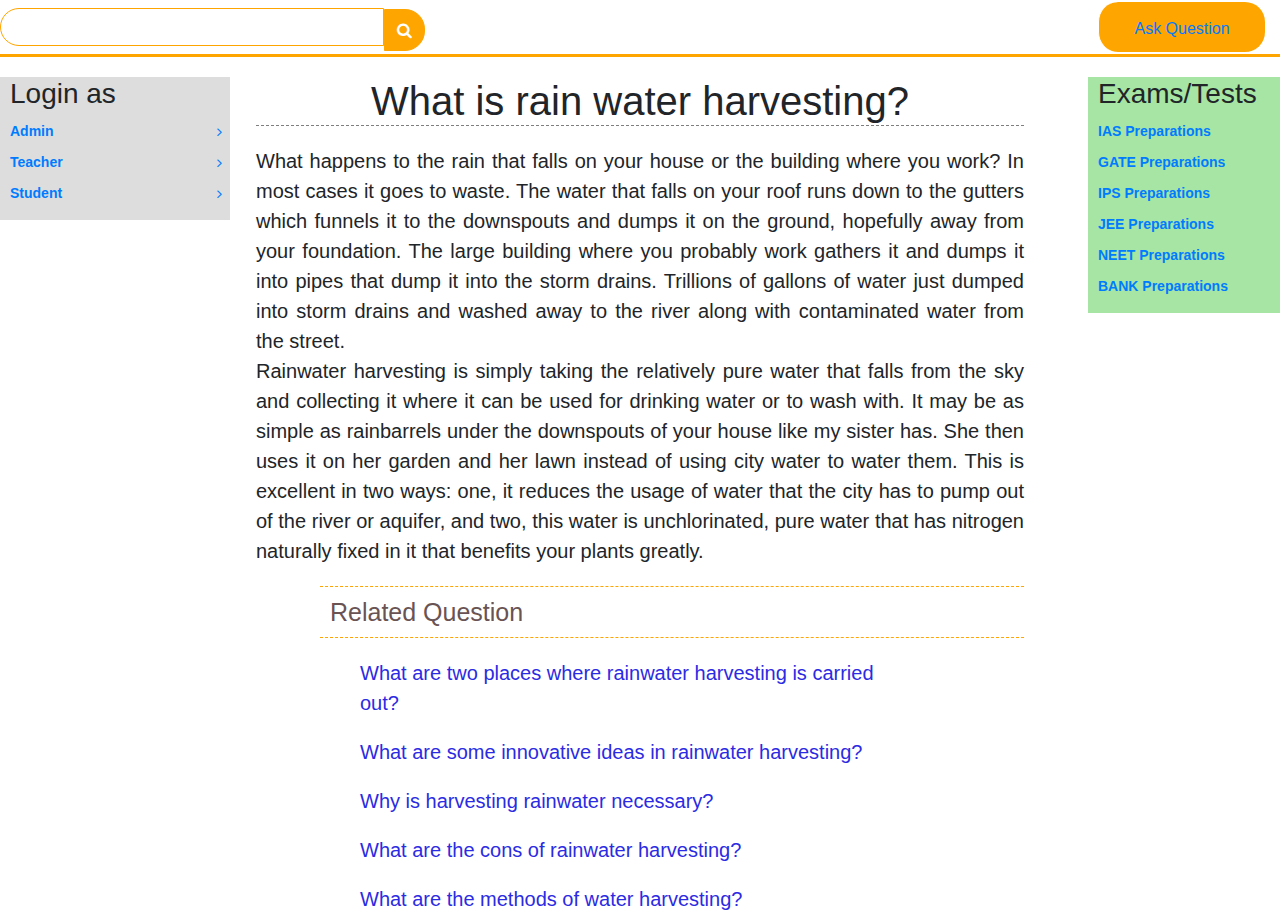
<file: index.html>
<!DOCTYPE html>
<html>
<head>
	    <title>Discussion Forum</title>
         <link rel="stylesheet" type="text/css"  href="resources/css/style.css">
		 <link rel="stylesheet" href="https://stackpath.bootstrapcdn.com/bootstrap/4.4.1/css/bootstrap.min.css">
		 <link rel="stylesheet" href="https://stackpath.bootstrapcdn.com/font-awesome/4.7.0/css/font-awesome.min.css">
		 <script src="https://code.jquery.com/jquery-3.4.1.slim.min.js"></script>

         <script src="https://stackpath.bootstrapcdn.com/bootstrap/4.4.1/js/bootstrap.min.js" ></script>
     </head>
	 <body>
		 <div class="top-nav-bar">	 
		 <div class="search-box">
			 <input type="text" class="form-control">
			 <span class="input-group-text"><i class="fa fa-search"></i></span>
		 </div>
		 <div class="menu-bar">
			<ul>
			<a href="queries.html"> <li>Ask Question</li>	 </a> 
			</ul>
		 </div>	 
		 </div>
	   <section class="header">
		 <div class="side-menu">
			 <ul> 
		        <h3> Login as</h3>
				 
				 <a href="login.html" target="_blank"> <li>Admin<i class="fa fa-angle-right"></i></li></a>
				 <a href="teacher.html" target="_blank" ><li>Teacher<i class="fa fa-angle-right"></i></li></a>
				 <a href="student.html" target="_blank"> <li>Student<i class="fa fa-angle-right"></i></li></a>
		
			 </ul>

		 </div>
		   <div class="side-menu-2">
			 <ul> 
		        <h3> Exams/Tests</h3>
				 
				 <a href="https://byjus.com/free-ias-prep/" target="_blank"> <li>IAS  Preparations</li></a>
				 <a href="http://thegateacademy.com/" target="_blank"> <li>GATE Preparations</li></a>
				 <a href="https://byjus.com/free-ias-prep/" target="_blank"><li>IPS  Preparations</li></a>
				 <a href="https://engineering.careers360.com/articles/how-prepare-for-jee-main" target="_blank"> <li>JEE  Preparations</li></a>
				 <a href="https://medicine.careers360.com/articles/neet-preparation-tips" target="_blank"> <li>NEET Preparations</li></a>
				 <a href="https://byjus.com/bank-exam/how-to-prepare-for-bank-exam-at-home/" target="_blank"> <li>BANK Preparations</li></a>
				
				 
		
			 </ul>

		 </div>
		   <div class="que">
		   <h3>What is rain water harvesting?</h3>
		   <p>What happens to the rain that falls on your house or the building where you work? In most cases it goes to waste. The water that falls on your roof runs down to the gutters which funnels it to the downspouts and dumps it on the ground, hopefully away from your foundation. The large building where you probably work gathers it and dumps it into pipes that dump it into the storm drains. Trillions of gallons of water just dumped into storm drains and washed away to the river along with contaminated water from the street.<br>Rainwater harvesting is simply taking the relatively pure water that falls from the sky and collecting it where it can be used for drinking water or to wash with. It may be as simple as rainbarrels under the downspouts of your house like my sister has. She then uses it on her garden and her lawn instead of using city water to water them. This is excellent in two ways: one, it reduces the usage of water that the city has to pump out of the river or aquifer, and two, this water is unchlorinated, pure water that has nitrogen naturally fixed in it that benefits your plants greatly.</p>
			<div class="related">
			   <h5>Related Question</h5>
				<a href="https://www.quora.com/Which-are-the-methods-for-rainwater-harvesting"> <p class="text">What are two places where rainwater harvesting is carried out?</p></a><br>
				<a href="https://www.quora.com/Which-are-the-methods-for-rainwater-harvesting"> <p class="text">What are some innovative ideas in rainwater harvesting?</p></a><br>
				<a href="https://www.quora.com/Why-is-harvesting-rainwater-necessary"><p class="text">Why is harvesting rainwater necessary?</p></a><br>
				<a href="https://www.quora.com/What-are-the-cons-of-rainwater-harvesting"> <p class="text">What are the cons of rainwater harvesting?</p></a><br>
				<a href="https://www.quora.com/What-is-water-harvesting-and-how-is-it-done"> <p class="text">What are the methods of water harvesting?</p></a><br>
			   </div>   
		   </div>
		 </section>
</body>
</html>
</file>
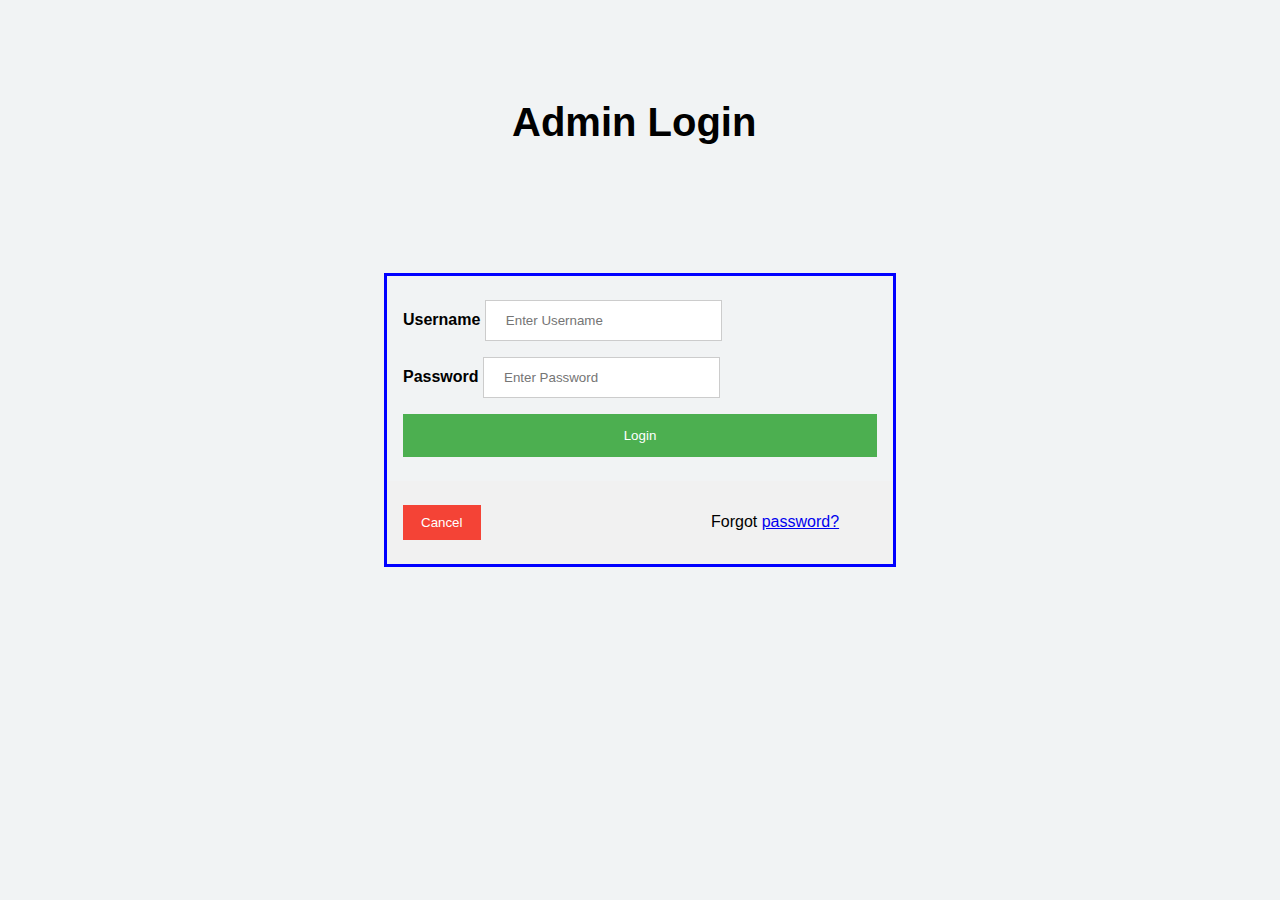
<file: login.html>
<!DOCTYPE html>
<html>
<head>
<link rel="stylesheet" type="text/css" href="resources/css/style.css">	
	<title>login</title>
	</head>
	<body>
		<h3 class="admin">Admin Login</h3>
	<form action="action_page.php" method="post">


  <div class="container">
    <label for="uname"><b>Username</b></label>
    <input type="text" placeholder="Enter Username" name="uname" required><br> 

    <label for="psw"><b>Password</b></label>
    <input type="password" placeholder="Enter Password" name="psw" required>

	  <a href="thank2.html" target="_blank"> <button type="submit">Login</button></a>
    
  </div>

  <div class="container" style="background-color:#f1f1f1">
    <button type="button" class="cancelbtn">Cancel</button>
    <span class="psw">Forgot <a href="#">password?</a></span>
  </div>
</form>
	
	
	
	</body>
</html>
</file>
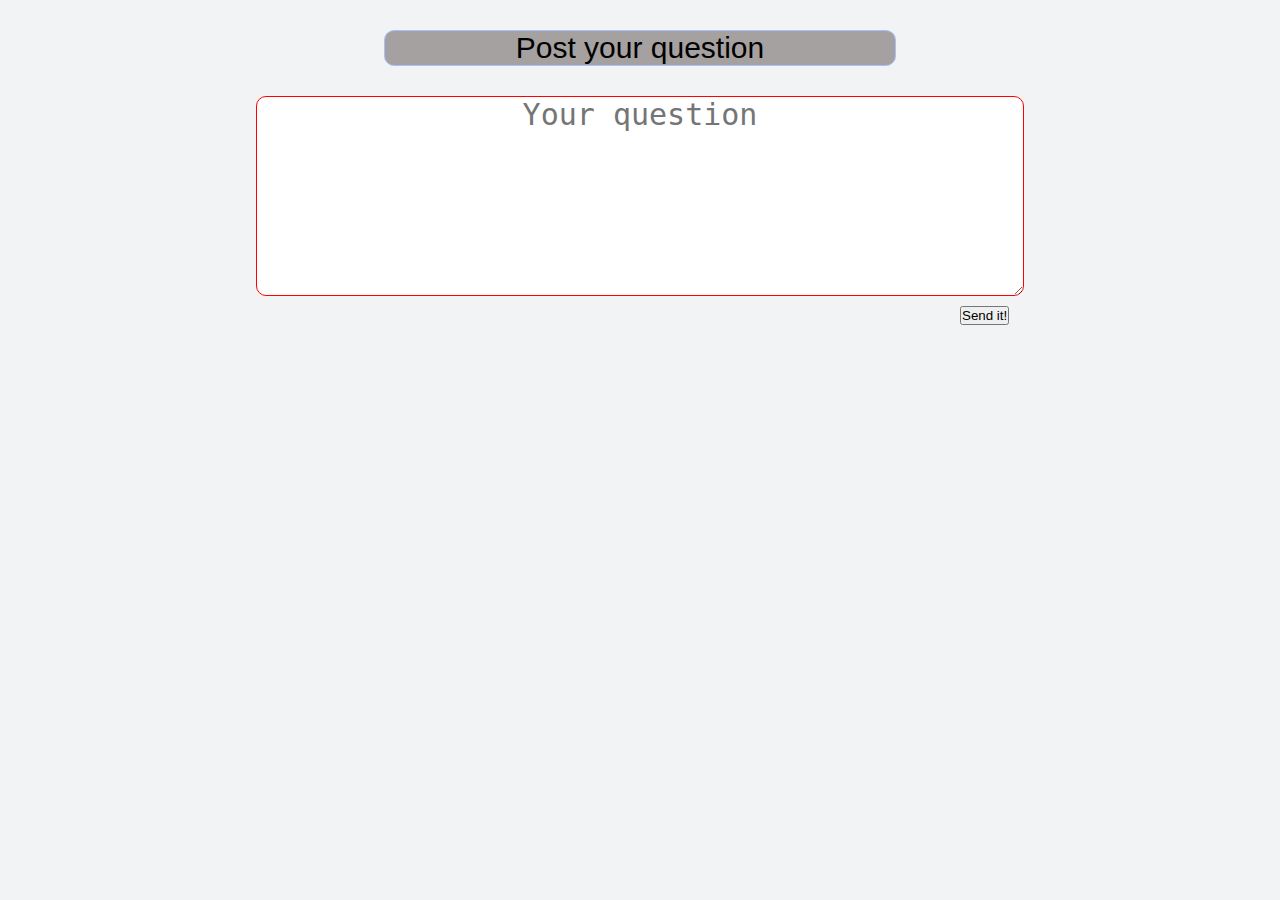
<file: queries.html>
<!DOCTYPE html>
<html>
<head>
	<link rel="stylesheet" type="text/css" href="resources/css/style.css">
	<title> Ask Question</title> </head>
<body>
	
	<div class="box">
	<h3>Post your question</h3>
	
	<textarea name="message" placeholder="Your question"></textarea>
		<a href="thank.html"><input class="send" type="submit" value="Send it!"></a>
	
	</div>
	
	
	
	
	</body>
</html>
</file>
<file: resources/css/style.css>
*{
	margin: 0;
	padding: 0;
	box-sizing: border-box;
}
body
{
	background-color: #f1f3f4;
	font-family: sans-serif;
	
	
}
.top-nav-bar
{
	height: 57px;
	top: 0;
	position: sticky;
	background: #fff;
	margin-bottom: 20px;
	border-bottom: 3px solid #ffa500;
	z-index: 2;
	
}
.imgs
{
	height: 40px;
	margin: 5px 10px;
}
.form-control
{
	margin-top: 9px;
	margin-left: 30px;
	border: 1px solid orange !important;
	border-top-left-radius: 20px !important;
	border-bottom-left-radius: 20px !important;
	border-top-right-radius: 0 !important;
	border-bottom-right-radius: 0 !important;
	box-shadow: none;
}
.input-group-text
{
	background: orange !important;
	border: 1px solid orange !important ;
	margin:  8.5px 10px 3px 0 !important;
	border-top-left-radius: 0!important;
	border-bottom-left-radius: 0 !important;
	border-top-right-radius: 20px !important;
	border-bottom-right-radius: 20px !important;
	cursor: pointer;
}
.search-box
{
	display: inline-flex;
	width: 60%;
}
.fa-search
{
	color: white 
	 
}
.menu-bar
{
	width: 40%;
	height: 57px;
	float: right;
}
.menu-bar ul
{
	display: inline-flex;
	float: right;
	margin-right: 3%
}
.menu-bar ul li
{
	border-left: 1px solid #fff;
	list-style-type: none;
	padding: 15px 35px;
	text-align: center;
	background-color: orange;
	cursor: pointer;
	border-radius: 20px;
	width:auto;
	height: 50px;
	margin-top: 2px;
}
.menu-bar ul li a
{
	font-size: 16px;
	font-weight: bold;
	color: #fff;
	text-decoration: none;

}

	
}

@media only screen and(max-width:980px)
{
	.top-nav-bar
	{
		height: 118px;
		border-bottom: 0;
	}
	.search-box
	{
		width: 100%;
	}
	.menu-bar
	{
		width:100%;
    }
    .menu-bar ul
    {  

		margin: 10px 0;

		width: 100%;
    }
	.menu-bar ul li
	{
		height: 57px;
		width: 100%;
	}
}

/*---------SIDE MENU-----*/


.side-menu
{
	height:inherit;
	margin-top:;
	width: 18%;
	font-size: 14px;
	float: left;
	z-index: 2;
	background-color: #ddd;
}
.side-menu ul
{
	margin-left: 10px;
}
.side-menu ul li
{
	list-style-type: none;
	font-weight: bold;
	margin-top: 10px;
	cursor: pointer;
}
.side-menu ul li:hover
{
	color: orange;

}


.fa-angle-right
{
	margin-top: 4px;
	margin-right: 8px;
	float: right;
}






.side-menu-2
{
	height:inherit;
	width: 15%;
	font-size: 14px;
	float:right;
	z-index: 2;
	background-color: #a6e5a3;
    margin: 0;
}
.side-menu-2 ul
{
	margin-left: 10px;
}
.side-menu-2 ul li
{
	list-style-type: none;
	font-weight: bold;
	margin-top: 10px;
	cursor: pointer;
}
.side-menu-2 ul li:hover
{
	color: orange;

}
.que
{
	text-align: center;
}
.que h3
{
	font-weight:400;
	font-size: 40px;
	border-bottom: 1px solid #7e7e7e;
	border-bottom-style:dashed;
	margin-left: 20%;
	margin-right: 20%;
}
.que p
{
	text-align:justify;
	margin-left: 20%;
	margin-right: 20%;
	margin-top: 20px;
	font-weight: 300;
	font-size: 20px;
}


.related{
	text-align: left;
	margin-left: 25%;
	margin-right: 20%;
}
.related h5
{
	font-size: 25px;
	border-bottom: 1px solid orange;
	border-top: 1px solid orange;
	color: #695353;
	margin-bottom: 20px;
	margin-top: 20px;
	border-top-style: dashed;
	border-bottom-style: dashed;
	padding: 10px
	
}


.related .text
{
	font-size: 20px;
	margin-left:40px;
	text-align: left;
	color: #2b2be3;
	cursor: pointer;
	text-decoration: none;
	margin-bottom: -25px
}



/*-------question-------*/


.box h3
{
	text-align: center;
	margin-top: 30px;
	font-size: 30px;
	font-weight: 300;
	border: 1px solid #a9c0ff;
	margin-left: 30%;
	margin-right: 30%;
	background: #a5a1a1;
	border-radius: 10px;
}
textarea
{
	display: block;
	margin-left: 20%;
	margin-right: 20%;
	height: 200px;;
	width: 60%;
	margin-top: 30px;;
	font-weight: 100;
	font-size: 30px;
	border-radius: 10px;
	text-align: center;
	border: 1px solid red;
	
	
}

input[type=checkbox]{
	margin: 10px 5px 10px 0;
	width: 50%;
	margin: 20% 20%
}


.send
{
	
	margin-left: 75%;
	box-sizing:content-box;
	margin-top: 10px;
	
}
.thank h1
{
	text-align: center;
	color: #c17575;
	font-size: 60px;
	font-weight: 300;
	margin-top: 10%;
	
}
.inform
{
	margin-left: 30%;
	margin-top: 5%;
	font-size: 25px;
}
.thank input
{
	margin-left:45%;
	margin-top: 5%;
	background: #eb7a7a;
	height: 50px;
	width: 100px;
	cursor: pointer;
}




/*------------form-------*/
/* Bordered form */
form {
  border: 3px solid blue;
	margin-left: 30%;
	margin-right: 30%;
	margin-top: 10%
}

/* Full-width inputs */
input[type=text], input[type=password] {
  width: 50%;
  padding: 12px 20px;
  margin: 8px 0;
  display: inline-block;
  border: 1px solid #ccc;
  box-sizing: border-box;
	
}

/* Set a style for all buttons */
button {
  background-color: #4CAF50;
  color: white;
  padding: 14px 20px;
  margin: 8px 0;
  border: none;
  cursor: pointer;
  width: 100%;
}

/* Add a hover effect for buttons */
button:hover {
  opacity: 0.8;
}

/* Extra style for the cancel button (red) */
.cancelbtn {
  width: auto;
  padding: 10px 18px;
  background-color: #f44336;

}





/* Add padding to containers */
.container {
  padding: 16px;
}

/* The "Forgot password" text */
span.psw {
  float: right;
  padding-top: 16px;
	margin-right: 8%;
	
}
.admin
{
	margin-left: 40%;
	margin-top: 100px;
	font-size: 40px;
}



/* Change styles for span and cancel button on extra small screens */
@media screen and (max-width: 300px) {
  span.psw {
    display: block;
    float: none;
  }
  .cancelbtn {
    width: 100%;
  }
}
</file>
